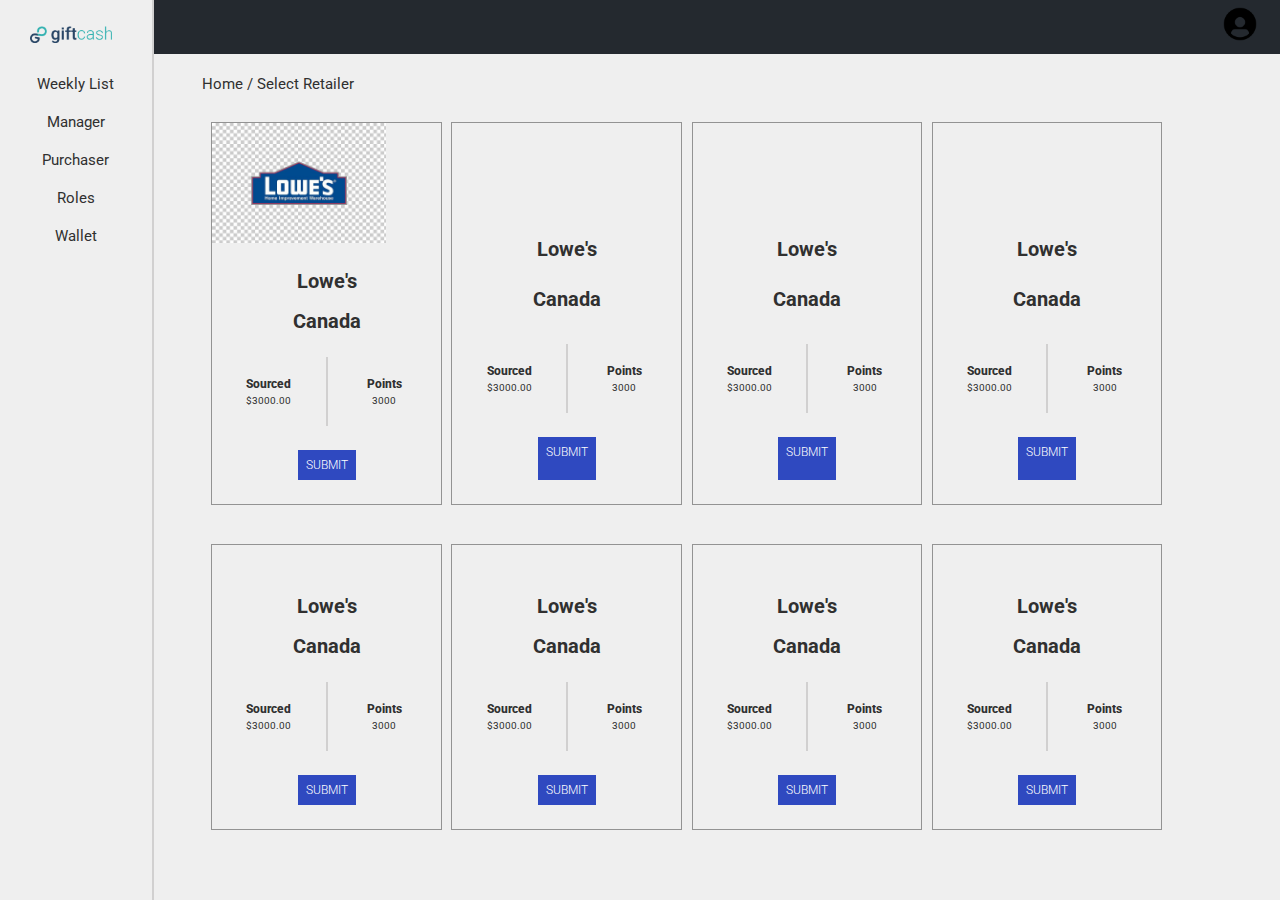
<file: project1/index.html>
<!DOCTYPE html>
<html>
    <head>
        <link rel="stylesheet" href="index.css">
        <link rel="preconnect" href="https://fonts.googleapis.com">
        <link rel="preconnect" href="https://fonts.gstatic.com" crossorigin>
        <link href="https://fonts.googleapis.com/css2?family=Roboto:ital,wght@0,100;0,300;0,400;0,500;0,700;0,900;1,100;1,300;1,400;1,500;1,700;1,900&display=swap" rel="stylesheet">
        <title>Home Screen</title>
    </head>
    <body>
        <div class = "mainbox">
            <div class = "navbar">
                <div class="logodiv">
                    <img src="assets/gc-logo 2.png" alt="LOGO" class="logo">
                </div>
                <div class="navcontent">
                    <h2>Weekly List</h2>
                </div>
                <div class="navcontent">
                    <h2>Manager</h2>
                </div>
                <div class="navcontent">
                    <h2>Purchaser</h2>
                </div>
                <div class="navcontent">
                    <h2>Roles</h2>
                </div>
                <div class="navcontent">
                    <h2>Wallet</h2>
                </div>
            </div>
            <div class = "subbox">
                <div class = "profilebox">
                    <img src="assets/1995071-200.png" alt="LOGO" class="logo2">
                </div>
                <div class="bodybox">
                    <div class = "homediv">
                        <h2>Home / Select Retailer</h2>
                    </div>
                    <div class="detailsdiv">
                        <div class="objectsdiv">
                            <div class="obj">
                                <div class="subobj">
                                    <div class="brandlogodiv">
                                        <img src="assets/loweLogo.jpg" alt="LOGO" class="brandlogo">
                                    </div>
                                    <div class="dropdown">
                                        <img src="assets/drop-down.svg" alt="LOGO">
                                    </div>
                                </div>
                                <div class="subobj5">
                                    <div class="brand">
                                        <h1>
                                            Lowe's
                                        </h1>
                                    </div>
                                    <div class="location">
                                        <h1>
                                            Canada
                                        </h1>
                                    </div>
                                </div>
                                <div class="subobj2">
                                    <div class = "subobj3">
                                        <div class = "detailsobj" style="font-weight: 800; font-size: 1.2rem;">
                                            Sourced
                                        </div>
                                        <div class="detailsobj">
                                            $3000.00
                                        </div>
                                    </div>
                                    <div class = "subobj4">
                                        <div class = "detailsobj" style="font-weight: 800; font-size: 1.2rem;">
                                            Points
                                        </div>
                                        <div class="detailsobj">
                                            3000
                                        </div>
                                    </div>
                                </div>
                                <div class="subobj">
                                    <h1 class="submitbutton">SUBMIT</h1>
                                </div>
                            </div>
                            <div class="obj">
                                <div class="subobj">
                                </div>
                                <div class="subobj5">
                                    <div class="brand">
                                        <h1>
                                            Lowe's
                                        </h1>
                                    </div>
                                    <div class="location">
                                        <h1>
                                            Canada
                                        </h1>
                                    </div>
                                </div>
                                <div class="subobj2">
                                    <div class = "subobj3">
                                        <div class = "detailsobj" style="font-weight: 800; font-size: 1.2rem;">
                                            Sourced
                                        </div>
                                        <div class="detailsobj">
                                            $3000.00
                                        </div>
                                    </div>
                                    <div class = "subobj4">
                                        <div class = "detailsobj" style="font-weight: 800; font-size: 1.2rem;">
                                            Points
                                        </div>
                                        <div class="detailsobj">
                                            3000
                                        </div>
                                    </div>
                                </div>
                                <div class="subobj">
                                    <h1 class="submitbutton">SUBMIT</h1>
                                </div>
                            </div>
                            <div class="obj">
                                <div class="subobj">
                                </div>
                                <div class="subobj5">
                                    <div class="brand">
                                        <h1>
                                            Lowe's
                                        </h1>
                                    </div>
                                    <div class="location">
                                        <h1>
                                            Canada
                                        </h1>
                                    </div>
                                </div>
                                <div class="subobj2">
                                    <div class = "subobj3">
                                        <div class = "detailsobj" style="font-weight: 800; font-size: 1.2rem;">
                                            Sourced
                                        </div>
                                        <div class="detailsobj">
                                            $3000.00
                                        </div>
                                    </div>
                                    <div class = "subobj4">
                                        <div class = "detailsobj" style="font-weight: 800; font-size: 1.2rem;">
                                            Points
                                        </div>
                                        <div class="detailsobj">
                                            3000
                                        </div>
                                    </div>
                                </div>
                                <div class="subobj">
                                    <h1 class="submitbutton">SUBMIT</h1>
                                </div>
                            </div>
                            <div class="obj">
                                <div class="subobj">
                                </div>
                                <div class="subobj5">
                                    <div class="brand">
                                        <h1>
                                            Lowe's
                                        </h1>
                                    </div>
                                    <div class="location">
                                        <h1>
                                            Canada
                                        </h1>
                                    </div>
                                </div>
                                <div class="subobj2">
                                    <div class = "subobj3">
                                        <div class = "detailsobj" style="font-weight: 800; font-size: 1.2rem;">
                                            Sourced
                                        </div>
                                        <div class="detailsobj">
                                            $3000.00
                                        </div>
                                    </div>
                                    <div class = "subobj4">
                                        <div class = "detailsobj" style="font-weight: 800; font-size: 1.2rem;">
                                            Points
                                        </div>
                                        <div class="detailsobj">
                                            3000
                                        </div>
                                    </div>
                                </div>
                                <div class="subobj">
                                    <h1 class="submitbutton">SUBMIT</h1>
                                </div>
                            </div>
                        </div>
                        <div class="objectsdiv">
                            <div class="obj">
                                <div class="subobj">
                                </div>
                                <div class="subobj5">
                                    <div class="brand">
                                        <h1>
                                            Lowe's
                                        </h1>
                                    </div>
                                    <div class="location">
                                        <h1>
                                            Canada
                                        </h1>
                                    </div>
                                </div>
                                <div class="subobj2">
                                    <div class = "subobj3">
                                        <div class = "detailsobj" style="font-weight: 800; font-size: 1.2rem;">
                                            Sourced
                                        </div>
                                        <div class="detailsobj">
                                            $3000.00
                                        </div>
                                    </div>
                                    <div class = "subobj4">
                                        <div class = "detailsobj" style="font-weight: 800; font-size: 1.2rem;">
                                            Points
                                        </div>
                                        <div class="detailsobj">
                                            3000
                                        </div>
                                    </div>
                                </div>
                                <div class="subobj">
                                    <h1 class="submitbutton">SUBMIT</h1>
                                </div>
                            </div>
                            <div class="obj">
                                <div class="subobj">
                                </div>
                                <div class="subobj5">
                                    <div class="brand">
                                        <h1>
                                            Lowe's
                                        </h1>
                                    </div>
                                    <div class="location">
                                        <h1>
                                            Canada
                                        </h1>
                                    </div>
                                </div>
                                <div class="subobj2">
                                    <div class = "subobj3">
                                        <div class = "detailsobj" style="font-weight: 800; font-size: 1.2rem;">
                                            Sourced
                                        </div>
                                        <div class="detailsobj">
                                            $3000.00
                                        </div>
                                    </div>
                                    <div class = "subobj4">
                                        <div class = "detailsobj" style="font-weight: 800; font-size: 1.2rem;">
                                            Points
                                        </div>
                                        <div class="detailsobj">
                                            3000
                                        </div>
                                    </div>
                                </div>
                                <div class="subobj">
                                    <h1 class="submitbutton">SUBMIT</h1>
                                </div>
                            </div>
                            <div class="obj">
                                <div class="subobj">
                                </div>
                                <div class="subobj5">
                                    <div class="brand">
                                        <h1>
                                            Lowe's
                                        </h1>
                                    </div>
                                    <div class="location">
                                        <h1>
                                            Canada
                                        </h1>
                                    </div>
                                </div>
                                <div class="subobj2">
                                    <div class = "subobj3">
                                        <div class = "detailsobj" style="font-weight: 800; font-size: 1.2rem;">
                                            Sourced
                                        </div>
                                        <div class="detailsobj">
                                            $3000.00
                                        </div>
                                    </div>
                                    <div class = "subobj4">
                                        <div class = "detailsobj" style="font-weight: 800; font-size: 1.2rem;">
                                            Points
                                        </div>
                                        <div class="detailsobj">
                                            3000
                                        </div>
                                    </div>
                                </div>
                                <div class="subobj">
                                    <h1 class="submitbutton">SUBMIT</h1>
                                </div>
                            </div>
                            <div class="obj">
                                <div class="subobj">
                                </div>
                                <div class="subobj5">
                                    <div class="brand">
                                        <h1>
                                            Lowe's
                                        </h1>
                                    </div>
                                    <div class="location">
                                        <h1>
                                            Canada
                                        </h1>
                                    </div>
                                </div>
                                <div class="subobj2">
                                    <div class = "subobj3">
                                        <div class = "detailsobj" style="font-weight: 800; font-size: 1.2rem;">
                                            Sourced
                                        </div>
                                        <div class="detailsobj">
                                            $3000.00
                                        </div>
                                    </div>
                                    <div class = "subobj4">
                                        <div class = "detailsobj" style="font-weight: 800; font-size: 1.2rem;">
                                            Points
                                        </div>
                                        <div class="detailsobj">
                                            3000
                                        </div>
                                    </div>
                                </div>
                                <div class="subobj">
                                    <h1 class="submitbutton">SUBMIT</h1>
                                </div>
                            </div>
                        </div>
                    </div>
                </div>
            </div>
        </div>
    </body>
</html>
</file>
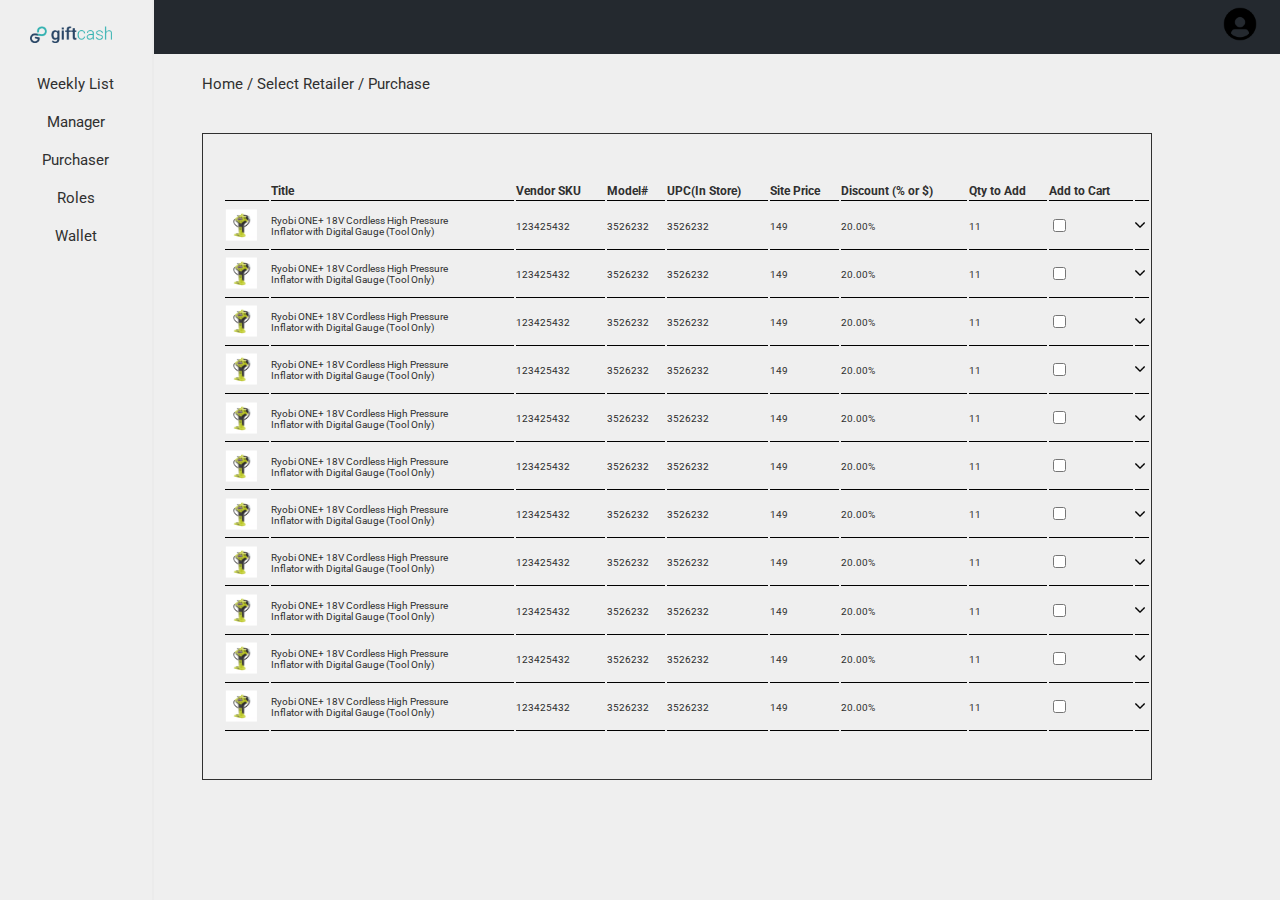
<file: project1/screen2.html>
<!DOCTYPE html>
<html>
    <head>
        <link rel="stylesheet" href="screen2.css">
        <link rel="preconnect" href="https://fonts.googleapis.com">
        <link rel="preconnect" href="https://fonts.gstatic.com" crossorigin>
        <link href="https://fonts.googleapis.com/css2?family=Roboto:ital,wght@0,100;0,300;0,400;0,500;0,700;0,900;1,100;1,300;1,400;1,500;1,700;1,900&display=swap" rel="stylesheet">
    </head>
    <body>
        <div class = "mainbox">
            <div class = "navbar">
                <div class="logodiv">
                    <img src="assets/gc-logo 2.png" alt="LOGO" class="logo">
                </div>
                <div class="navcontent">
                    <h2>Weekly List</h2>
                </div>
                <div class="navcontent">
                    <h2>Manager</h2>
                </div>
                <div class="navcontent">
                    <h2>Purchaser</h2>
                </div>
                <div class="navcontent">
                    <h2>Roles</h2>
                </div>
                <div class="navcontent">
                    <h2>Wallet</h2>
                </div>
            </div>
            <div class = "subbox">
                <div class = "profilebox">
                    <img src="assets/1995071-200.png" alt="LOGO" class="logo2">
                </div>
                <div class="bodybox">
                    <div class = "homediv">
                        <h2>Home / Select Retailer / Purchase</h2>
                    </div>
                    <div class="detailsdiv">
                        <div class="details">
                        </div>
                        <div class="content">
                            <table>
                                <tr>
                                    <th>
                                        <!-- Title -->
                                    </th>
                                    <th>
                                        Title
                                    </th>
                                    <th>
                                        Vendor SKU
                                    </th>
                                    <th>
                                        Model#
                                    </th>
                                    <th>
                                        UPC(In Store)
                                    </th>
                                    <th>
                                        Site Price
                                    </th>
                                    <th>
                                        Discount (% or $)
                                    </th>
                                    <th>
                                        Qty to Add
                                    </th>
                                    <th>
                                        Add to Cart
                                    </th>
                                    <th>
                                        <!-- Title -->
                                    </th>
                                </tr>
                                <tr>
                                    <td>
                                        <img src="assets/Group 67.png" alt="LOGO" class="tablelogo">
                                    </td>
                                    <td>
                                        Ryobi ONE+ 18V Cordless High Pressure <br> Inflator with Digital Gauge (Tool Only)
                                    </td>
                                    <td>
                                        123425432
                                    </td>
                                    <td>
                                        3526232
                                    </td>
                                    <td>
                                        3526232
                                    </td>
                                    <td>
                                        149
                                    </td>
                                    <td>
                                        20.00%
                                    </td>
                                    <td>
                                        11
                                    </td>
                                    <td style="padding-left: 0.4rem;">
                                        <input type="checkbox">
                                    </td>
                                    <td>
                                        <img src="assets/arrow-down-sign-to-navigate.png" alt="LOGO" class="dropdown">
                                    </td>
                                </tr>
                                <tr>
                                    <td>
                                        <img src="assets/Group 67.png" alt="LOGO" class="tablelogo">
                                    </td>
                                    <td>
                                        Ryobi ONE+ 18V Cordless High Pressure <br> Inflator with Digital Gauge (Tool Only)
                                    </td>
                                    <td>
                                        123425432
                                    </td>
                                    <td>
                                        3526232
                                    </td>
                                    <td>
                                        3526232
                                    </td>
                                    <td>
                                        149
                                    </td>
                                    <td>
                                        20.00%
                                    </td>
                                    <td>
                                        11
                                    </td>
                                    <td style="padding-left: 0.4rem;">
                                        <input type="checkbox">
                                    </td>
                                    <td>
                                        <img src="assets/arrow-down-sign-to-navigate.png" alt="LOGO" class="dropdown">
                                    </td>
                                </tr>
                                <tr>
                                    <td>
                                        <img src="assets/Group 67.png" alt="LOGO" class="tablelogo">
                                    </td>
                                    <td>
                                        Ryobi ONE+ 18V Cordless High Pressure <br> Inflator with Digital Gauge (Tool Only)
                                    </td>
                                    <td>
                                        123425432
                                    </td>
                                    <td>
                                        3526232
                                    </td>
                                    <td>
                                        3526232
                                    </td>
                                    <td>
                                        149
                                    </td>
                                    <td>
                                        20.00%
                                    </td>
                                    <td>
                                        11
                                    </td>
                                    <td style="padding-left: 0.4rem;">
                                        <input type="checkbox">
                                    </td>
                                    <td>
                                        <img src="assets/arrow-down-sign-to-navigate.png" alt="LOGO" class="dropdown">
                                    </td>
                                </tr>
                                <tr>
                                    <td>
                                        <img src="assets/Group 67.png" alt="LOGO" class="tablelogo">
                                    </td>
                                    <td>
                                        Ryobi ONE+ 18V Cordless High Pressure <br> Inflator with Digital Gauge (Tool Only)
                                    </td>
                                    <td>
                                        123425432
                                    </td>
                                    <td>
                                        3526232
                                    </td>
                                    <td>
                                        3526232
                                    </td>
                                    <td>
                                        149
                                    </td>
                                    <td>
                                        20.00%
                                    </td>
                                    <td>
                                        11
                                    </td>
                                    <td style="padding-left: 0.4rem;">
                                        <input type="checkbox">
                                    </td>
                                    <td>
                                        <img src="assets/arrow-down-sign-to-navigate.png" alt="LOGO" class="dropdown">
                                    </td>
                                </tr>
                                <tr>
                                    <td>
                                        <img src="assets/Group 67.png" alt="LOGO" class="tablelogo">
                                    </td>
                                    <td>
                                        Ryobi ONE+ 18V Cordless High Pressure <br> Inflator with Digital Gauge (Tool Only)
                                    </td>
                                    <td>
                                        123425432
                                    </td>
                                    <td>
                                        3526232
                                    </td>
                                    <td>
                                        3526232
                                    </td>
                                    <td>
                                        149
                                    </td>
                                    <td>
                                        20.00%
                                    </td>
                                    <td>
                                        11
                                    </td>
                                    <td style="padding-left: 0.4rem;">
                                        <input type="checkbox">
                                    </td>
                                    <td>
                                        <img src="assets/arrow-down-sign-to-navigate.png" alt="LOGO" class="dropdown">
                                    </td>
                                </tr>
                                <tr>
                                    <td>
                                        <img src="assets/Group 67.png" alt="LOGO" class="tablelogo">
                                    </td>
                                    <td>
                                        Ryobi ONE+ 18V Cordless High Pressure <br> Inflator with Digital Gauge (Tool Only)
                                    </td>
                                    <td>
                                        123425432
                                    </td>
                                    <td>
                                        3526232
                                    </td>
                                    <td>
                                        3526232
                                    </td>
                                    <td>
                                        149
                                    </td>
                                    <td>
                                        20.00%
                                    </td>
                                    <td>
                                        11
                                    </td>
                                    <td style="padding-left: 0.4rem;">
                                        <input type="checkbox">
                                    </td>
                                    <td>
                                        <img src="assets/arrow-down-sign-to-navigate.png" alt="LOGO" class="dropdown">
                                    </td>
                                </tr>
                                <tr>
                                    <td>
                                        <img src="assets/Group 67.png" alt="LOGO" class="tablelogo">
                                    </td>
                                    <td>
                                        Ryobi ONE+ 18V Cordless High Pressure <br> Inflator with Digital Gauge (Tool Only)
                                    </td>
                                    <td>
                                        123425432
                                    </td>
                                    <td>
                                        3526232
                                    </td>
                                    <td>
                                        3526232
                                    </td>
                                    <td>
                                        149
                                    </td>
                                    <td>
                                        20.00%
                                    </td>
                                    <td>
                                        11
                                    </td>
                                    <td style="padding-left: 0.4rem;">
                                        <input type="checkbox">
                                    </td>
                                    <td>
                                        <img src="assets/arrow-down-sign-to-navigate.png" alt="LOGO" class="dropdown">
                                    </td>
                                </tr>
                                <tr>
                                    <td>
                                        <img src="assets/Group 67.png" alt="LOGO" class="tablelogo">
                                    </td>
                                    <td>
                                        Ryobi ONE+ 18V Cordless High Pressure <br> Inflator with Digital Gauge (Tool Only)
                                    </td>
                                    <td>
                                        123425432
                                    </td>
                                    <td>
                                        3526232
                                    </td>
                                    <td>
                                        3526232
                                    </td>
                                    <td>
                                        149
                                    </td>
                                    <td>
                                        20.00%
                                    </td>
                                    <td>
                                        11
                                    </td>
                                    <td style="padding-left: 0.4rem;">
                                        <input type="checkbox">
                                    </td>
                                    <td>
                                        <img src="assets/arrow-down-sign-to-navigate.png" alt="LOGO" class="dropdown">
                                    </td>
                                </tr>
                                <tr>
                                    <td>
                                        <img src="assets/Group 67.png" alt="LOGO" class="tablelogo">
                                    </td>
                                    <td>
                                        Ryobi ONE+ 18V Cordless High Pressure <br> Inflator with Digital Gauge (Tool Only)
                                    </td>
                                    <td>
                                        123425432
                                    </td>
                                    <td>
                                        3526232
                                    </td>
                                    <td>
                                        3526232
                                    </td>
                                    <td>
                                        149
                                    </td>
                                    <td>
                                        20.00%
                                    </td>
                                    <td>
                                        11
                                    </td>
                                    <td style="padding-left: 0.4rem;">
                                        <input type="checkbox">
                                    </td>
                                    <td>
                                        <img src="assets/arrow-down-sign-to-navigate.png" alt="LOGO" class="dropdown">
                                    </td>
                                </tr>
                                <tr>
                                    <td>
                                        <img src="assets/Group 67.png" alt="LOGO" class="tablelogo">
                                    </td>
                                    <td>
                                        Ryobi ONE+ 18V Cordless High Pressure <br> Inflator with Digital Gauge (Tool Only)
                                    </td>
                                    <td>
                                        123425432
                                    </td>
                                    <td>
                                        3526232
                                    </td>
                                    <td>
                                        3526232
                                    </td>
                                    <td>
                                        149
                                    </td>
                                    <td>
                                        20.00%
                                    </td>
                                    <td>
                                        11
                                    </td>
                                    <td style="padding-left: 0.4rem;">
                                        <input type="checkbox">
                                    </td>
                                    <td>
                                        <img src="assets/arrow-down-sign-to-navigate.png" alt="LOGO" class="dropdown">
                                    </td>
                                </tr>
                                <tr>
                                    <td>
                                        <img src="assets/Group 67.png" alt="LOGO" class="tablelogo">
                                    </td>
                                    <td>
                                        Ryobi ONE+ 18V Cordless High Pressure <br> Inflator with Digital Gauge (Tool Only)
                                    </td>
                                    <td>
                                        123425432
                                    </td>
                                    <td>
                                        3526232
                                    </td>
                                    <td>
                                        3526232
                                    </td>
                                    <td>
                                        149
                                    </td>
                                    <td>
                                        20.00%
                                    </td>
                                    <td>
                                        11
                                    </td>
                                    <td style="padding-left: 0.4rem;">
                                        <input type="checkbox">
                                    </td>
                                    <td>
                                        <img src="assets/arrow-down-sign-to-navigate.png" alt="LOGO" class="dropdown">
                                    </td>
                                </tr>
                            </table>
                        </div>
                        <div class="bottomdet">
                        </div>
                    </div>
                </div>
            </div>
        </div>
    </body>
</html>
</file>
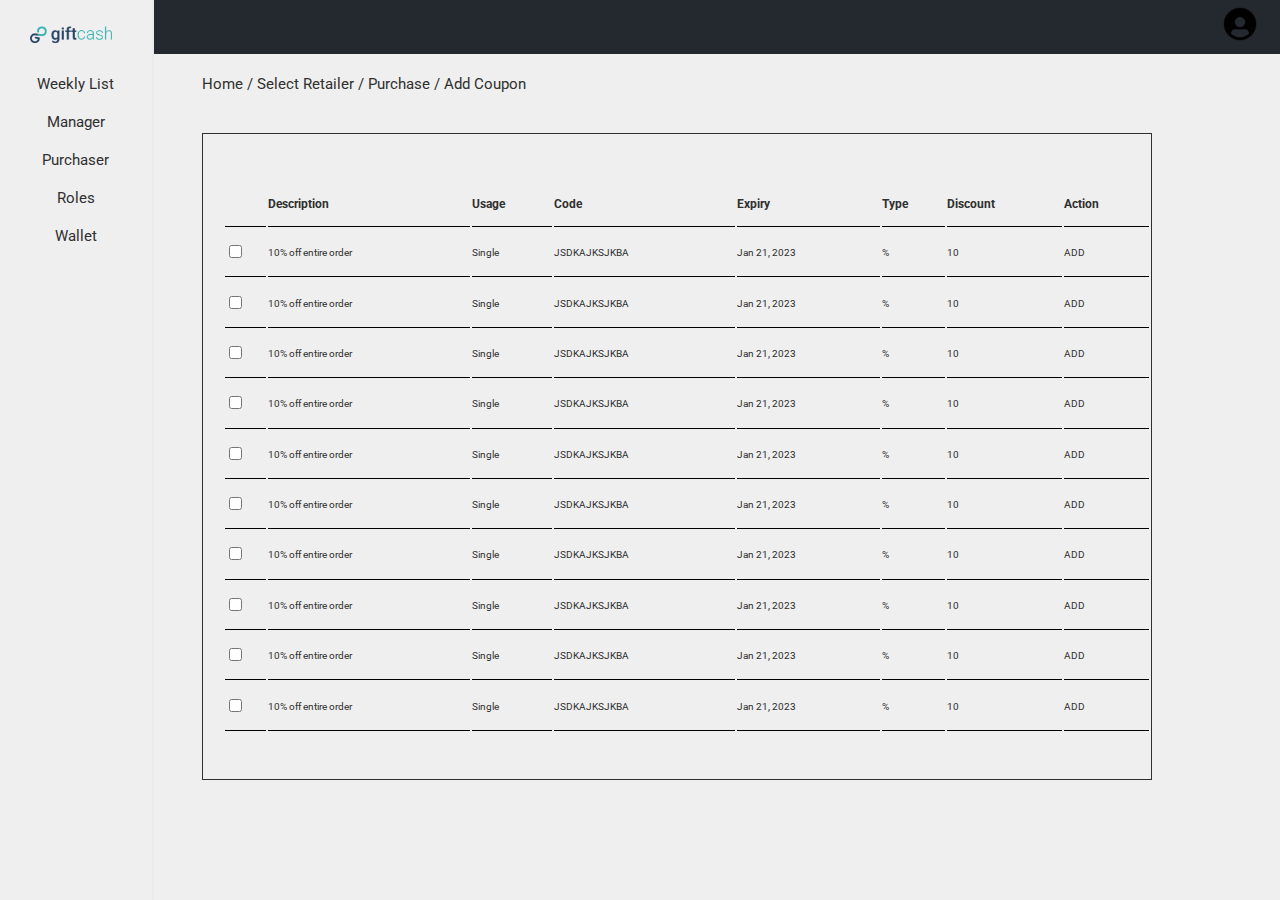
<file: project1/screen3.html>
<!DOCTYPE html>
<html>
    <head>
        <link rel="stylesheet" href="screen3.css">
        <link rel="preconnect" href="https://fonts.googleapis.com">
        <link rel="preconnect" href="https://fonts.gstatic.com" crossorigin>
        <link href="https://fonts.googleapis.com/css2?family=Roboto:ital,wght@0,100;0,300;0,400;0,500;0,700;0,900;1,100;1,300;1,400;1,500;1,700;1,900&display=swap" rel="stylesheet">
    </head>
    <body>
        <div class = "mainbox">
            <div class = "navbar">
                <div class="logodiv">
                    <img src="assets/gc-logo 2.png" alt="LOGO" class="logo">
                </div>
                <div class="navcontent">
                    <h2>Weekly List</h2>
                </div>
                <div class="navcontent">
                    <h2>Manager</h2>
                </div>
                <div class="navcontent">
                    <h2>Purchaser</h2>
                </div>
                <div class="navcontent">
                    <h2>Roles</h2>
                </div>
                <div class="navcontent">
                    <h2>Wallet</h2>
                </div>
            </div>
            <div class = "subbox">
                <div class = "profilebox">
                    <img src="assets/1995071-200.png" alt="LOGO" class="logo2">
                </div>
                <div class="bodybox">
                    <div class = "homediv">
                        <h2>Home / Select Retailer / Purchase / Add Coupon</h2>
                    </div>
                    <div class="detailsdiv">
                        <div class="details">
                        </div>
                        <div class="content">
                            <table>
                                <tr>
                                    <th>
                                        <!-- Title -->
                                    </th>
                                    <th>
                                        Description
                                    </th>
                                    <th>
                                        Usage
                                    </th>
                                    <th>
                                        Code
                                    </th>
                                    <th>
                                        Expiry
                                    </th>
                                    <th>
                                        Type
                                    </th>
                                    <th>
                                        Discount
                                    </th>
                                    <th>
                                        Action
                                    </th>
                                </tr>
                                <tr>
                                    <td style="padding-left: 0.4rem;">
                                        <input type="checkbox">
                                    </td>
                                    <td>
                                        10% off entire order
                                    </td>
                                    <td>
                                        Single
                                    </td>
                                    <td>
                                        JSDKAJKSJKBA
                                    </td>
                                    <td>
                                        Jan 21, 2023
                                    </td>
                                    <td>
                                        %
                                    </td>
                                    <td>
                                        10
                                    </td>
                                    <td>
                                        ADD
                                    </td>
                                </tr>
                                <tr>
                                    <td style="padding-left: 0.4rem;">
                                        <input type="checkbox">
                                    </td>
                                    <td>
                                        10% off entire order
                                    </td>
                                    <td>
                                        Single
                                    </td>
                                    <td>
                                        JSDKAJKSJKBA
                                    </td>
                                    <td>
                                        Jan 21, 2023
                                    </td>
                                    <td>
                                        %
                                    </td>
                                    <td>
                                        10
                                    </td>
                                    <td>
                                        ADD
                                    </td>
                                </tr>
                                <tr>
                                    <td style="padding-left: 0.4rem;">
                                        <input type="checkbox">
                                    </td>
                                    <td>
                                        10% off entire order
                                    </td>
                                    <td>
                                        Single
                                    </td>
                                    <td>
                                        JSDKAJKSJKBA
                                    </td>
                                    <td>
                                        Jan 21, 2023
                                    </td>
                                    <td>
                                        %
                                    </td>
                                    <td>
                                        10
                                    </td>
                                    <td>
                                        ADD
                                    </td>
                                </tr>
                                <tr>
                                    <td style="padding-left: 0.4rem;">
                                        <input type="checkbox">
                                    </td>
                                    <td>
                                        10% off entire order
                                    </td>
                                    <td>
                                        Single
                                    </td>
                                    <td>
                                        JSDKAJKSJKBA
                                    </td>
                                    <td>
                                        Jan 21, 2023
                                    </td>
                                    <td>
                                        %
                                    </td>
                                    <td>
                                        10
                                    </td>
                                    <td>
                                        ADD
                                    </td>
                                </tr>
                                <tr>
                                    <td style="padding-left: 0.4rem;">
                                        <input type="checkbox">
                                    </td>
                                    <td>
                                        10% off entire order
                                    </td>
                                    <td>
                                        Single
                                    </td>
                                    <td>
                                        JSDKAJKSJKBA
                                    </td>
                                    <td>
                                        Jan 21, 2023
                                    </td>
                                    <td>
                                        %
                                    </td>
                                    <td>
                                        10
                                    </td>
                                    <td>
                                        ADD
                                    </td>
                                </tr>
                                <tr>
                                    <td style="padding-left: 0.4rem;">
                                        <input type="checkbox">
                                    </td>
                                    <td>
                                        10% off entire order
                                    </td>
                                    <td>
                                        Single
                                    </td>
                                    <td>
                                        JSDKAJKSJKBA
                                    </td>
                                    <td>
                                        Jan 21, 2023
                                    </td>
                                    <td>
                                        %
                                    </td>
                                    <td>
                                        10
                                    </td>
                                    <td>
                                        ADD
                                    </td>
                                </tr>
                                <tr>
                                    <td style="padding-left: 0.4rem;">
                                        <input type="checkbox">
                                    </td>
                                    <td>
                                        10% off entire order
                                    </td>
                                    <td>
                                        Single
                                    </td>
                                    <td>
                                        JSDKAJKSJKBA
                                    </td>
                                    <td>
                                        Jan 21, 2023
                                    </td>
                                    <td>
                                        %
                                    </td>
                                    <td>
                                        10
                                    </td>
                                    <td>
                                        ADD
                                    </td>
                                </tr>
                                <tr>
                                    <td style="padding-left: 0.4rem;">
                                        <input type="checkbox">
                                    </td>
                                    <td>
                                        10% off entire order
                                    </td>
                                    <td>
                                        Single
                                    </td>
                                    <td>
                                        JSDKAJKSJKBA
                                    </td>
                                    <td>
                                        Jan 21, 2023
                                    </td>
                                    <td>
                                        %
                                    </td>
                                    <td>
                                        10
                                    </td>
                                    <td>
                                        ADD
                                    </td>
                                </tr>
                                <tr>
                                    <td style="padding-left: 0.4rem;">
                                        <input type="checkbox">
                                    </td>
                                    <td>
                                        10% off entire order
                                    </td>
                                    <td>
                                        Single
                                    </td>
                                    <td>
                                        JSDKAJKSJKBA
                                    </td>
                                    <td>
                                        Jan 21, 2023
                                    </td>
                                    <td>
                                        %
                                    </td>
                                    <td>
                                        10
                                    </td>
                                    <td>
                                        ADD
                                    </td>
                                </tr>
                                <tr>
                                    <td style="padding-left: 0.4rem;">
                                        <input type="checkbox">
                                    </td>
                                    <td>
                                        10% off entire order
                                    </td>
                                    <td>
                                        Single
                                    </td>
                                    <td>
                                        JSDKAJKSJKBA
                                    </td>
                                    <td>
                                        Jan 21, 2023
                                    </td>
                                    <td>
                                        %
                                    </td>
                                    <td>
                                        10
                                    </td>
                                    <td>
                                        ADD
                                    </td>
                                </tr>
                            </table>
                        </div>
                        <div class="bottomdet">
                        </div>
                    </div>
                </div>
            </div>
        </div>
    </body>
</html>
</file>
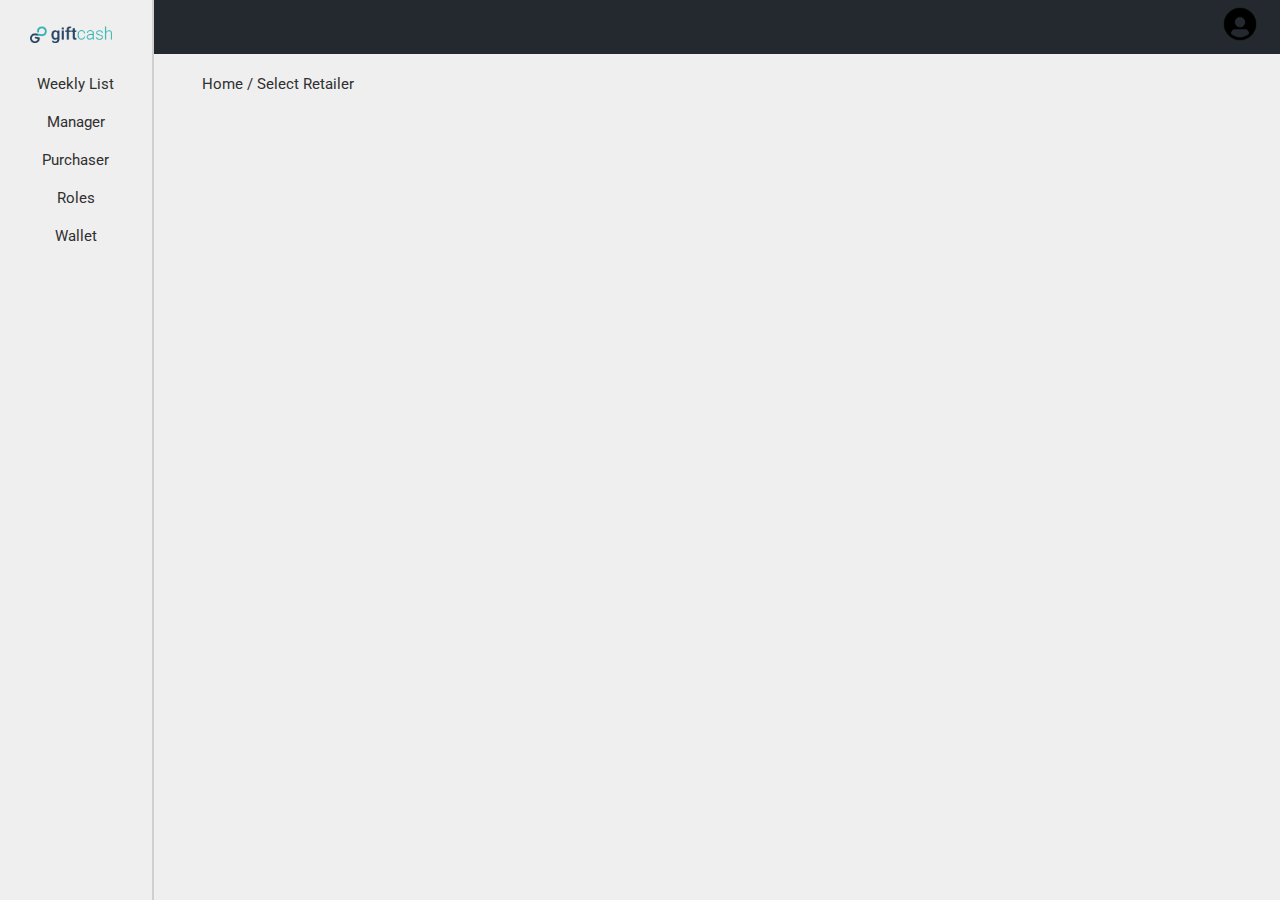
<file: project1/screen4.html>
<!DOCTYPE html>
<html>
    <head>
        <link rel="stylesheet" href="index.css">
        <link rel="preconnect" href="https://fonts.googleapis.com">
        <link rel="preconnect" href="https://fonts.gstatic.com" crossorigin>
        <link href="https://fonts.googleapis.com/css2?family=Roboto:ital,wght@0,100;0,300;0,400;0,500;0,700;0,900;1,100;1,300;1,400;1,500;1,700;1,900&display=swap" rel="stylesheet">
    </head>
    <body>
        <div class = "mainbox">
            <div class = "navbar">
                <div class="logodiv">
                    <img src="assets/gc-logo 2.png" alt="LOGO" class="logo">
                </div>
                <div class="navcontent">
                    <h2>Weekly List</h2>
                </div>
                <div class="navcontent">
                    <h2>Manager</h2>
                </div>
                <div class="navcontent">
                    <h2>Purchaser</h2>
                </div>
                <div class="navcontent">
                    <h2>Roles</h2>
                </div>
                <div class="navcontent">
                    <h2>Wallet</h2>
                </div>
            </div>
            <div class = "subbox">
                <div class = "profilebox">
                    <img src="assets/1995071-200.png" alt="LOGO" class="logo2">
                </div>
                <div class="bodybox">
                    <div class = "homediv">
                        <h2>Home / Select Retailer</h2>
                    </div>
                    <div class="detailsdiv">
                    </div>
                </div>
            </div>
        </div>
    </body>
</html>
</file>
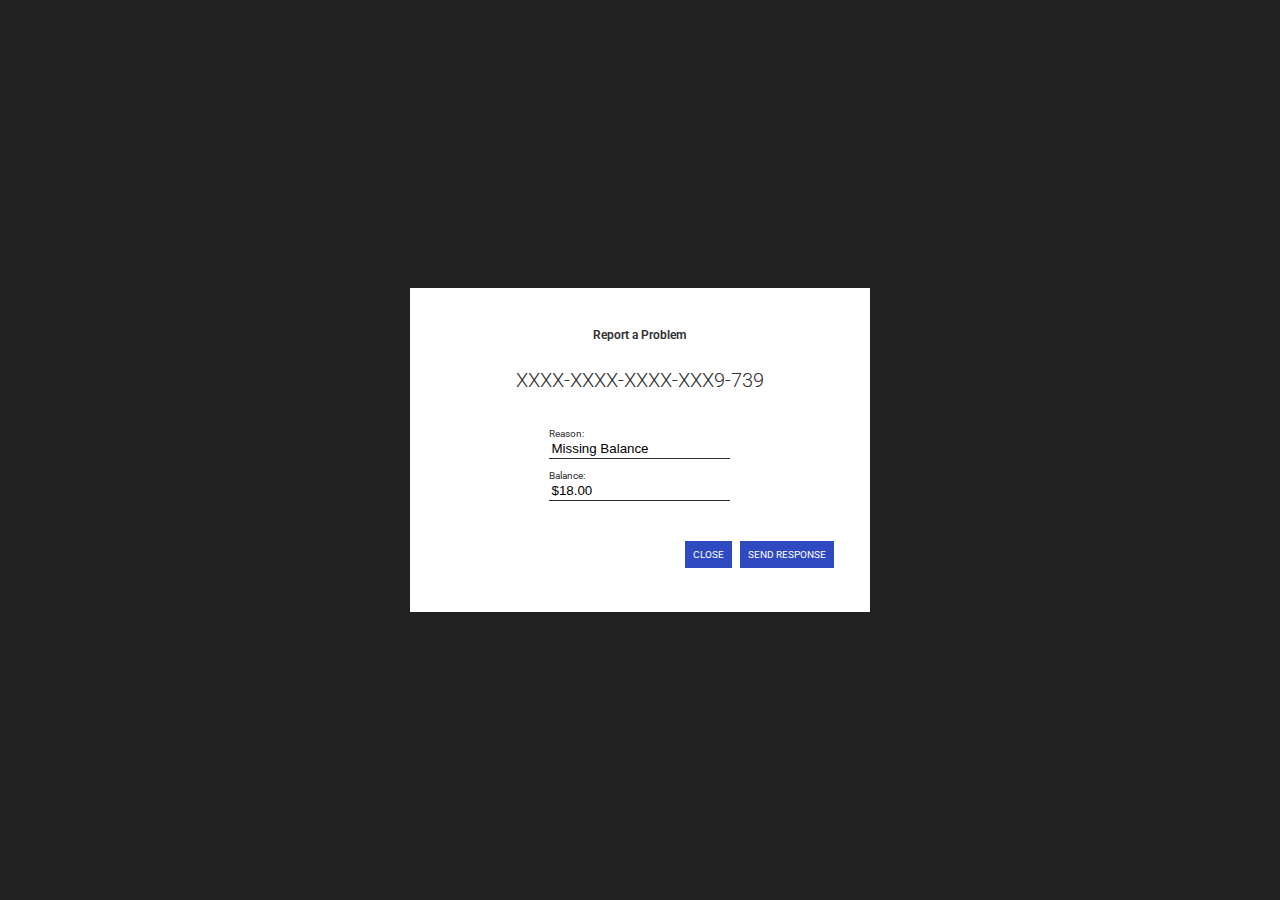
<file: project1/screen5.html>
<!DOCTYPE html>
<html>
    <head>
        <link rel="stylesheet" href="screen5.css">
        <link rel="preconnect" href="https://fonts.googleapis.com">
        <link rel="preconnect" href="https://fonts.gstatic.com" crossorigin>
        <link href="https://fonts.googleapis.com/css2?family=Roboto:ital,wght@0,100;0,300;0,400;0,500;0,700;0,900;1,100;1,300;1,400;1,500;1,700;1,900&display=swap" rel="stylesheet">
    </head>
    <body>
        <div class="mainbox">
            <div class="form">
                <div class="formHeading">
                    Report a Problem
                </div>
                <div class="iddiv">
                    XXXX-XXXX-XXXX-XXX9-739
                </div>
                <div class="form-center">
                    <form>
                        <label for="reason">Reason:</label><br>
                        <input type="text" id="reason" name="reason" value="Missing Balance" style="padding: 0.2rem; border: none; border-bottom: 1px solid #303030;"><br><br>
                        <label for="balance" style="margin-top: 0.8rem;">Balance:</label><br>
                        <input type="text" id="balance" name="balance" value="$18.00" style="padding: 0.2rem; border: none; border-bottom: 1px solid #303030;">
                    </form>
                </div>
                <div  class="buttons">
                    <div class="response">
                        SEND RESPONSE
                    </div>
                    <div class="close">
                        CLOSE
                    </div>
                </div>
            </div>
        </div>  
    </body>
</html>
</file>
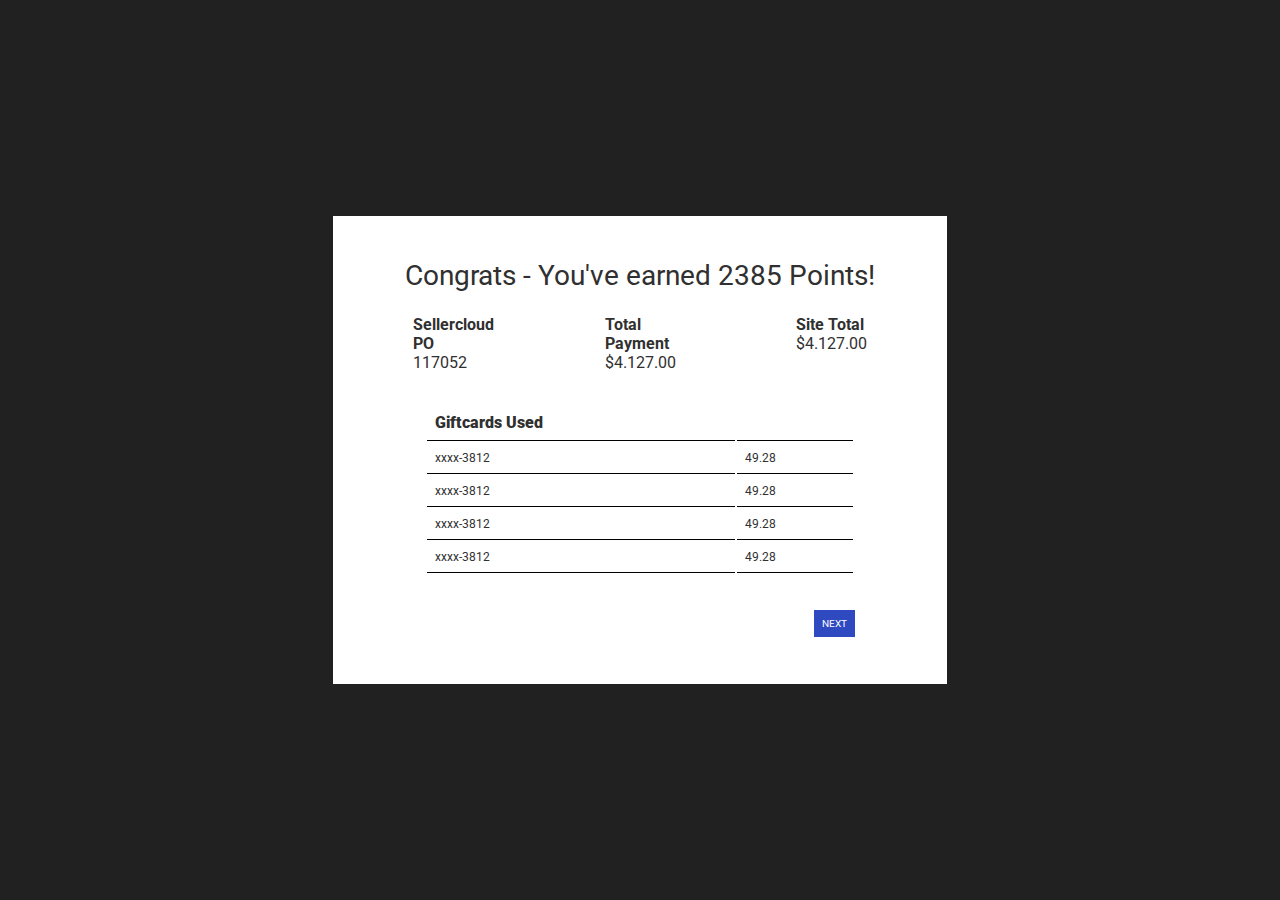
<file: project1/screen6.html>
<!DOCTYPE html>
<html>
    <head>
        <link rel="stylesheet" href="screen6.css">
        <link rel="preconnect" href="https://fonts.googleapis.com">
        <link rel="preconnect" href="https://fonts.gstatic.com" crossorigin>
        <link href="https://fonts.googleapis.com/css2?family=Roboto:ital,wght@0,100;0,300;0,400;0,500;0,700;0,900;1,100;1,300;1,400;1,500;1,700;1,900&display=swap" rel="stylesheet">
    </head>
    <body>
        <div class="mainbox">
            <div class="form">
                <div class="headingform">
                    Congrats - You've earned 2385 Points!
                </div>
                <div class="seconddiv">
                    <div class="indiv">
                        <b>Sellercloud PO</b><br>
                        117052
                    </div>
                    <div class="indiv">
                        <b>Total Payment</b><br>
                        $4.127.00
                    </div>
                    <div class="indiv">
                        <b>Site Total</b><br>
                        $4.127.00
                    </div>
                </div>
                <div>
                    <table>
                        <tr>
                            <th>
                                <b>Giftcards Used</b>
                            </th>
                            <th>
                                <!-- Title -->
                            </th>
                        </tr>
                        <tr>
                            <td>
                                xxxx-3812
                            </td>
                            <td>
                                49.28
                            </td>
                        </tr>
                        <tr>
                            <td>
                                xxxx-3812
                            </td>
                            <td>
                                49.28
                            </td>
                        </tr>
                        <tr>
                            <td>
                                xxxx-3812
                            </td>
                            <td>
                                49.28
                            </td>
                        </tr>
                        <tr>
                            <td>
                                xxxx-3812
                            </td>
                            <td>
                                49.28
                            </td>
                        </tr>
                    </table>
                </div>
                <div class="button">
                    <div class="next">
                        NEXT
                    </div>
                </div>
            </div>
        </div>  
    </body>
</html>
</file>
<file: project1/index.css>
*,
*::after,
*::before{
	margin:0;
	padding:0;
	box-sizing: border-box ;
	-webkit-tap-highlight-color : transparent ;
}

html{ 
	font-size: 62.5%;
	scroll-behavior: smooth;
	color: #303030;
	background-color: #efefef;
	user-select: none;
	overflow-x: hidden;
}

body{ 
	box-sizing: border-box; 
	overflow-x: hidden ;
	max-width: 100% ;
    font-family: 'Roboto', sans-serif;
    height: 100vh;
}
h2{
    font-weight: 400;
}

h1{
    text-align: center;
}
    
.mainbox {
    display: flex;
    flex-direction : row;
    height: 100vh; 
}

.navbar{
    width: 12vw;
    border-right: 2px solid;
    border-color: #a9a7a76e;
    padding: 10px;
    display: flex;
    flex-direction: column;
}

.subbox{
    display: flex;
    flex-direction: column;
    width: 88%;
}

.profilebox{
    height: 6vh;
    color: white;
    background-color: rgba(36, 41, 47, 1);
    display: flex;
    flex-direction: row-reverse;
}

.bodybox{
    height: 94vh;
    display: flex;
    flex-direction: column;
    padding: 0rem 4.8rem;
}

.homediv{
    padding-top: 2%;
}

.detailsdiv{
    padding: 0rem 6rem 6rem 0rem;
    display: flex;
    flex-direction: column;
    flex: 1;
}

.objectsdiv{
    margin-top: 2%;
    flex: 1;
    display: flex;
    flex-direction: row;
    padding: 1% 0% 1% 1%;
}

.obj{
    height: 100%;
    flex: 1;
    border: 1px solid rgba(112, 112, 112, 0.725);
    margin-right: 1%;
    display: flex;
    flex-direction: column;
}

.subobj{
    flex: 1;
    display: flex;
    flex-direction: row;
    justify-content: center;
}

.subobj2{
    /* border-style: solid;
    border-width: 1px; */
    /* flex: 1; */
    display: flex;
    flex-direction: row;
    height: fit-content;
}

.subobj3{
    flex: 1;
    display: flex;
    flex-direction: column;
    border-right: 2px solid #a9a7a76e;
    padding: 2rem;
}

.subobj4{
    flex: 1;
    display: flex;
    flex-direction: column;
    padding: 2rem;
}

.subobj5{
    flex: 1;
    display: flex;
    flex-direction: column;
    padding: 2rem;
}

.brandlogodiv{
    flex: 8;
}

.brandlogo{
    object-fit: contain;
    height: 12rem;
}

.dropdwon{
    flex: 2;
}

.brand{
    flex: 1;
    margin-bottom: 0.4rem;
    padding: 0.4rem;
}

.location{
    flex: 1;
    margin-top: 0.4rem;
    padding: 0.4rem;
}

.detailsobj{
    text-align: center;
    height: auto;
}

.detailsobj:first-child{
    margin-bottom: 0.4rem;
}

.submitbutton{
    text-align: center;
    margin: 2.4rem;
    background-color: #2F49C0;
    color: white;
    width: max-content;
    font-weight: 300;
    font-size: 1.2rem;
    padding: 0.8rem;
}

.logo{
    padding-top: 8%;
    width: 80%;
    padding-left: 12%;
    height: 100%;
    object-fit: contain;
}

.logo2{
    padding: 0.6% 2% 0% 0%;
    height: 64%;
    object-fit: contain;
    box-sizing:initial;
}

.logodiv{
    padding: 4%;
    margin-bottom: 12%;
}

.navcontent{
    padding: 8%;
    text-align: center;
    height: 4%;
    margin-bottom: 2%;
}
</file>
<file: project1/screen2.css>
*,
*::after,
*::before{
	margin:0;
	padding:0;
	box-sizing: border-box ;
	-webkit-tap-highlight-color : transparent ;
}

html{ 
	font-size: 62.5%;
	scroll-behavior: smooth;
	color: #303030;
	background-color: #efefef;
	user-select: none;
	overflow-x: hidden;
}

body{ 
	box-sizing: border-box; 
	overflow-x: hidden ;
	max-width: 100% ;
    font-family: 'Roboto', sans-serif;
    height: 100vh;
}
h2{
    font-weight: 400;
}

h1{
    text-align: center;
}

.mainbox {
    display: flex;
    flex-direction : row;
    height: 100vh; 
}

.navbar{
    width: 12vw;
    border-right: 2px solid;
    border-color: #EBEBEB;
    padding: 10px;
    display: flex;
    flex-direction: column;
}

.subbox{
    display: flex;
    flex-direction: column;
    width: 88%;
}

.profilebox{
    height: 6vh;
    color: white;
    background-color: rgba(36, 41, 47, 1);
    display: flex;
    flex-direction: row-reverse;
}

.bodybox{
    height: 94vh;
    display: flex;
    flex-direction: column;
    padding: 0rem 4.8rem;
}

.homediv{
    padding-top: 2%;
}

.detailsdiv{
    display: flex;
    flex-direction: column;
    flex: 1;
    margin: 4rem 8rem 12rem 0rem;
    border-style: solid;
    border-width: 1px;
    display: flex;
    flex-direction: column;
}

.details{
    /* border-style: solid;
    border-width: 1px; */
    flex: 1;
}

.headbox{
    /* border-style: solid;
    border-width: 1px; */
    flex: 1;
}

.content{
    /* border-style: solid;
    border-width: 1px; */
    flex: 12;
}

.bottomdet{
    /* border-style: solid;
    border-width: 1px; */
    flex: 1;
}

table{
    width: 100%;
    height: 100%;
    padding-left: 2rem;
}

th{
    text-align: left;
    font-size: 1.2rem;
    border-bottom: 1px solid #000;
}

td{
    text-align: left;
    border-bottom: 1px solid #000;
    /* border: 1px solid #000;
    border-collapse: collapse; */
}

/* table, td{
    border-top: 1px solid #000;
    border-bottom: 1px solid #000;
    border-collapse: collapse;
} */

.dropdown{
    height: 1rem;
    width: 1rem;
}

.tablelogo{
    height: 3.2rem;
    width: 3.2rem;
}

.logo{
    padding-top: 8%;
    width: 80%;
    padding-left: 12%;
    height: 100%;
    object-fit: contain;
}

.logo2{
    padding: 0.6% 2% 0% 0%;
    height: 64%;
    object-fit: contain;
    box-sizing:initial;
}

.logodiv{
    padding: 4%;
    margin-bottom: 12%;
}

.navcontent{
    padding: 8%;
    text-align: center;
    height: 4%;
    margin-bottom: 2%;
}
</file>
<file: project1/screen3.css>
*,
*::after,
*::before{
	margin:0;
	padding:0;
	box-sizing: border-box ;
	-webkit-tap-highlight-color : transparent ;
}

html{ 
	font-size: 62.5%;
	scroll-behavior: smooth;
	color: #303030;
	background-color: #efefef;
	user-select: none;
	overflow-x: hidden;
}

body{ 
	box-sizing: border-box; 
	overflow-x: hidden ;
	max-width: 100% ;
    font-family: 'Roboto', sans-serif;
    height: 100vh;
}
h2{
    font-weight: 400;
}

h1{
    text-align: center;
}

.mainbox {
    display: flex;
    flex-direction : row;
    height: 100vh; 
}

.navbar{
    width: 12vw;
    border-right: 2px solid;
    border-color: #EBEBEB;
    padding: 10px;
    display: flex;
    flex-direction: column;
}

.subbox{
    display: flex;
    flex-direction: column;
    width: 88%;
}

.profilebox{
    height: 6vh;
    color: white;
    background-color: rgba(36, 41, 47, 1);
    display: flex;
    flex-direction: row-reverse;
}

.bodybox{
    height: 94vh;
    display: flex;
    flex-direction: column;
    padding: 0rem 4.8rem;
}

.homediv{
    padding-top: 2%;
}

.detailsdiv{
    display: flex;
    flex-direction: column;
    flex: 1;
    margin: 4rem 8rem 12rem 0rem;
    border-style: solid;
    border-width: 1px;
    display: flex;
    flex-direction: column;
}

.details{
    /* border-style: solid;
    border-width: 1px; */
    flex: 1;
}

.headbox{
    /* border-style: solid;
    border-width: 1px; */
    flex: 1;
}

.content{
    /* border-style: solid;
    border-width: 1px; */
    flex: 12;
}

.bottomdet{
    /* border-style: solid;
    border-width: 1px; */
    flex: 1;
}

table{
    width: 100%;
    height: 100%;
    padding-left: 2rem;
}

th{
    text-align: left;
    font-size: 1.2rem;
    border-bottom: 1px solid #000;
}

td{
    text-align: left;
    border-bottom: 1px solid #000;
    /* border: 1px solid #000;
    border-collapse: collapse; */
}

/* table, td{
    border-top: 1px solid #000;
    border-bottom: 1px solid #000;
    border-collapse: collapse;
} */

.dropdown{
    height: 1rem;
    width: 1rem;
}

.logo{
    padding-top: 8%;
    width: 80%;
    padding-left: 12%;
    height: 100%;
    object-fit: contain;
}

.logo2{
    padding: 0.6% 2% 0% 0%;
    height: 64%;
    object-fit: contain;
    box-sizing:initial;
}

.logodiv{
    padding: 4%;
    margin-bottom: 12%;
}

.navcontent{
    padding: 8%;
    text-align: center;
    height: 4%;
    margin-bottom: 2%;
}
</file>
<file: project1/screen5.css>
*,
*::after,
*::before{
	margin:0;
	padding:0;
	box-sizing: border-box ;
	-webkit-tap-highlight-color : transparent ;
}

html{ 
	font-size: 62.5%;
	scroll-behavior: smooth;
	color: #303030;
	background-color: #efefef;
	user-select: none;
	overflow-x: hidden;
}

body{ 
	box-sizing: border-box; 
	overflow-x: hidden ;
	max-width: 100% ;
    font-family: 'Roboto', sans-serif;
    height: 100vh;
    background-color: #212121;
}

.mainbox{
	display: flex;
	flex-direction: row;
	justify-content: center;
	align-items: center;
	height: 100vh;
	width: 100vw;
}

.form{
	height: 36vh;
	width: 36vw;
	background-color: white;
	display: flex;
	flex-direction: column;
	justify-content: space-around;
	padding: 3.2rem;
}

.formHeading{
	font-weight: 600;
	font-size: 1.2rem;
	text-align: center;
}

.iddiv{
	padding-top: 1rem;
	font-size: 2rem;
	font-weight: 300;
	text-align: center;
}

.form-center {
	display:flex;
	justify-content: center;
	padding: 2rem;
	}

.input[type=text] {
	/* border: none; */
	border-bottom: 1px solid #303030;
	padding: 2rem;
}

.buttons{
	display: flex;
	flex-direction: row-reverse;
}

.response{
	margin: 0.4rem;
	background-color: #2F49C0;
    color: white;
	padding: 0.8rem;
}

.close{
	margin: 0.4rem;
	background-color: #2F49C0;
    color: white;
	padding: 0.8rem;
}
</file>
<file: project1/screen6.css>
*,
*::after,
*::before{
	margin:0;
	padding:0;
	box-sizing: border-box ;
	-webkit-tap-highlight-color : transparent ;
}

html{ 
	font-size: 62.5%;
	scroll-behavior: smooth;
	color: #303030;
	background-color: #efefef;
	user-select: none;
	overflow-x: hidden;
}

body{ 
	box-sizing: border-box; 
	overflow-x: hidden ;
	max-width: 100% ;
    font-family: 'Roboto', sans-serif;
    height: 100vh;
    background-color: #212121;
}

.mainbox{
	display: flex;
	flex-direction: row;
	justify-content: center;
	align-items: center;
	height: 100vh;
	width: 100vw;
}

.form{
	height: 52vh;
	width: 48vw;
	background-color: white;
	display: flex;
	flex-direction: column;
	justify-content: space-around;
	padding: 3.2rem;
}

.seconddiv{
    display: flex;
    flex-direction: row;
    font-size: 1.6rem;
    justify-content: center;
}

.headingform{
    font-size: 2.8rem;
    font-weight:400;
    text-align: center;
}

.indiv{
    margin: 0rem 4.8rem;
}

table{
    width: 100%;
    height: 100%;
    padding: 0.8rem 6rem;
}

th{
    font-size: 1.6rem;
    text-align: left;
}

td{
    font-size: 1.2rem;
}

th, td{
    padding: 0.8rem;
    border-bottom: 1px solid #000;
}

.button{
    display: flex;
    flex-direction: row-reverse;
}

.next{
	margin: 0.4rem;
	background-color: #2F49C0;
    color: white;
	padding: 0.8rem;
    margin-right: 6rem;
}
</file>
